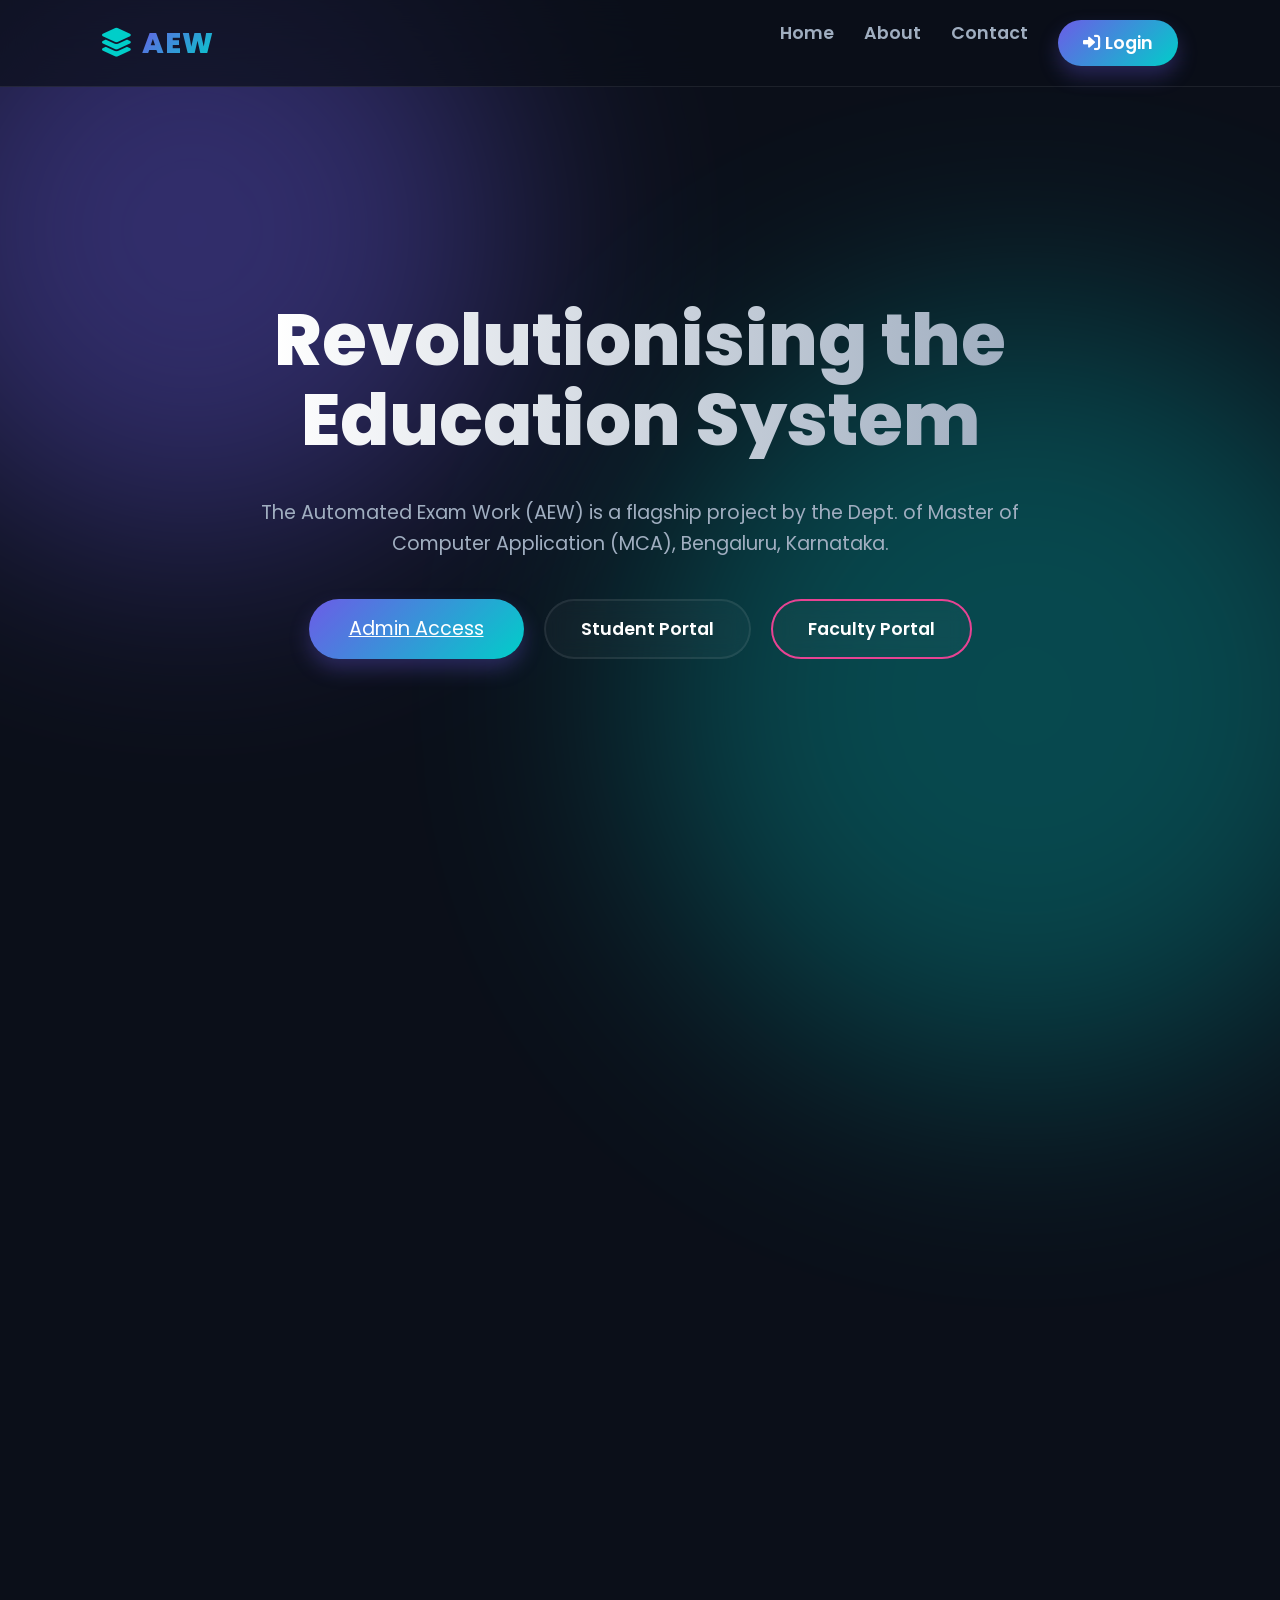
<file: templates/index.html>
<!DOCTYPE html>
<html lang="en">
<head>
    <meta charset="UTF-8">
    <meta name="viewport" content="width=device-width, initial-scale=1.0">
    <title>AEW | Automated Exam Work</title>
    <link href="https://fonts.googleapis.com/css2?family=Poppins:wght@300;400;600;800&display=swap" rel="stylesheet">
    <link rel="stylesheet" href="https://cdnjs.cloudflare.com/ajax/libs/font-awesome/6.0.0/css/all.min.css">
    
    <link href="https://unpkg.com/aos@2.3.1/dist/aos.css" rel="stylesheet">
    
    <style>
        /* --- RESET & PREMIUM DARK THEME --- */
        :root {
            --bg-color: #0b0f19;
            --primary: #6c5ce7;
            --secondary: #00cec9;
            --text-main: #ffffff;
            --text-muted: #a0aec0;
            --glass-bg: rgba(255, 255, 255, 0.03);
            --glass-border: rgba(255, 255, 255, 0.08);
        }
        body {
            margin: 0; font-family: 'Poppins', sans-serif;
            background-color: var(--bg-color); color: var(--text-main);
            overflow-x: hidden;
        }

        /* --- TACTILE CLICK EFFECTS --- */
        a, button { transition: transform 0.1s ease, filter 0.3s ease; }
        a:active, button:active { transform: scale(0.92) !important; }

        /* --- FLOATING AMBIENT ORBS --- */
        .ambient-orb {
            position: absolute; border-radius: 50%; filter: blur(120px); z-index: -1;
            animation: floatOrb 15s infinite alternate ease-in-out;
        }
        .orb-1 { top: -10%; left: -10%; width: 50vw; height: 50vw; background: var(--primary); opacity: 0.4; }
        .orb-2 { bottom: -20%; right: -10%; width: 60vw; height: 60vw; background: var(--secondary); opacity: 0.3; animation-delay: -5s; }
        @keyframes floatOrb {
            0% { transform: translate(0, 0) scale(1); }
            100% { transform: translate(50px, 100px) scale(1.2); }
        }

        /* --- NAVBAR --- */
        nav {
            display: flex; justify-content: space-between; align-items: center;
            padding: 20px 8%; background: rgba(11, 15, 25, 0.7);
            backdrop-filter: blur(20px); -webkit-backdrop-filter: blur(20px);
            position: fixed; top: 0; width: 100%; box-sizing: border-box; z-index: 1000;
            border-bottom: 1px solid var(--glass-border);
        }
        .logo { font-size: 1.8em; font-weight: 800; letter-spacing: 1px; display: flex; align-items: center; gap: 10px;}
        .logo span { background: linear-gradient(135deg, var(--primary), var(--secondary)); -webkit-background-clip: text; color: transparent; }
        .nav-links { display: flex; gap: 30px; }
        .nav-links a { color: var(--text-muted); text-decoration: none; font-weight: 600; font-size: 1.1em; transition: 0.3s; }
        .nav-links a:hover { color: var(--text-main); text-shadow: 0 0 10px rgba(255,255,255,0.5); }
        
        .btn-login {
            background: linear-gradient(135deg, var(--primary), var(--secondary));
            color: white !important; padding: 10px 25px; border-radius: 30px;
            box-shadow: 0 10px 20px rgba(108, 92, 231, 0.3);
        }
        .btn-login:hover { filter: brightness(1.2); transform: translateY(-3px); }

        /* --- HERO SECTION --- */
        .hero {
            height: 100vh; display: flex; flex-direction: column;
            justify-content: center; align-items: center; text-align: center;
            padding: 0 10%; position: relative;
        }
        .hero h1 {
            font-size: 4.5em; font-weight: 800; margin-bottom: 20px; line-height: 1.1;
            background: linear-gradient(to right, #ffffff, #a0aec0);
            -webkit-background-clip: text; color: transparent;
        }
        .hero p {
            font-size: 1.2em; color: var(--text-muted); max-width: 800px;
            margin-bottom: 40px; line-height: 1.6;
        }
        .hero-buttons { display: flex; gap: 20px; justify-content: center; flex-wrap: wrap; }
        
        .btn-outline {
            border: 2px solid var(--glass-border); background: var(--glass-bg);
            color: white; padding: 15px 35px; border-radius: 30px; text-decoration: none;
            font-size: 1.1em; font-weight: 600; backdrop-filter: blur(10px); transition: 0.3s;
        }
        .btn-outline:hover { background: rgba(255,255,255,0.1); border-color: white !important; }

        /* --- ABOUT CARD --- */
        .section-about { padding: 100px 10%; }
        .glass-card {
            background: var(--glass-bg); backdrop-filter: blur(30px);
            border: 1px solid var(--glass-border); border-radius: 24px;
            padding: 60px; box-shadow: 0 30px 60px rgba(0,0,0,0.4);
            transition: transform 0.5s cubic-bezier(0.175, 0.885, 0.32, 1.275);
        }
        .glass-card:hover { transform: translateY(-10px); border-color: rgba(255,255,255,0.2); }
        .glass-card h2 { font-size: 2.5em; margin-top: 0; color: var(--secondary); display: flex; align-items: center; gap: 15px; }
        .glass-card p { font-size: 1.15em; line-height: 1.8; color: var(--text-muted); }

        /* --- STATS SECTION --- */
        .stats-grid {
            display: grid; grid-template-columns: repeat(3, 1fr); gap: 30px;
            padding: 0 10% 100px;
        }
        .stat-box {
            background: linear-gradient(180deg, rgba(255,255,255,0.05) 0%, rgba(255,255,255,0) 100%);
            border: 1px solid var(--glass-border); border-radius: 20px;
            padding: 40px; text-align: center; border-top: 3px solid var(--primary);
            transition: 0.4s;
        }
        .stat-box:hover { transform: translateY(-15px); background: rgba(255,255,255,0.08); }
        .stat-box h3 {
            font-size: 3.5em; margin: 0;
            background: linear-gradient(to right, var(--secondary), var(--primary));
            -webkit-background-clip: text; color: transparent;
        }
        .stat-box p { font-size: 1.2em; color: var(--text-muted); margin-top: 10px; font-weight: 600; text-transform: uppercase; letter-spacing: 2px;}

        /* --- AFFILIATED UNIVERSITIES --- */
        .affiliated-section { padding: 50px 0; border-top: 1px solid var(--glass-border); border-bottom: 1px solid var(--glass-border); background: rgba(0,0,0,0.3); text-align: center; overflow: hidden; }
        .affiliated-section h4 { color: var(--text-muted); text-transform: uppercase; letter-spacing: 3px; margin-bottom: 30px; font-size: 1em; }
        .marquee-container { width: 100%; white-space: nowrap; overflow: hidden; display: flex; }
        .marquee-content { display: flex; gap: 80px; animation: scrollMarquee 20s linear infinite; padding-left: 80px;}
        .uni-tag { font-size: 1.5em; font-weight: 800; color: rgba(255,255,255,0.4); display: flex; align-items: center; gap: 10px; transition: 0.3s; }
        .uni-tag:hover { color: white; transform: scale(1.1); }
        @keyframes scrollMarquee { 0% { transform: translateX(0); } 100% { transform: translateX(-100%); } }


        .footer { 
            position: fixed; 
            bottom: 0; 
            left: 0;
            width: 100%; 
            background: rgba(11, 15, 25, 0.85); 
            backdrop-filter: blur(20px); 
            -webkit-backdrop-filter: blur(20px);
            border-top: 1px solid rgba(255, 255, 255, 0.08); 
            padding: 15px 0; 
            text-align: center; 
            z-index: 1000; 
            display: flex; 
            flex-direction: column; 
            gap: 6px;
        }
        .footer-contact { font-size: 0.95em; color: #ffffff; }
        .footer-contact a { color: #00cec9; text-decoration: none; font-weight: 600;}
        .footer-contact a:hover { text-decoration: underline; }
        .footer-copy { font-size: 0.85em; color: rgba(255,255,255,0.5); letter-spacing: 0.5px;}
        
        /* This ensures your main content doesn't get hidden behind the footer */
        body { padding-bottom: 80px; }
    </style>
</head>
<body>

    <div class="ambient-orb orb-1"></div>
    <div class="ambient-orb orb-2"></div>

    <nav>
        <div class="logo"><i class="fas fa-layer-group" style="color: var(--secondary);"></i> <span>AEW</span></div>
        <div class="nav-links">
            <a href="#home">Home</a>
            <a href="#about">About</a>
            <a href="#contact">Contact</a>
            <a href="/login_page" class="btn-login"><i class="fas fa-sign-in-alt"></i> Login</a>
        </div>
    </nav>

    <section class="hero" id="home">
        <h1 data-aos="fade-down" data-aos-duration="1000">Revolutionising the<br>Education System</h1>
        <p data-aos="fade-up" data-aos-duration="1000" data-aos-delay="200">The Automated Exam Work (AEW) is a flagship project by the Dept. of Master of Computer Application (MCA), Bengaluru, Karnataka.</p>
        
        <div class="hero-buttons" data-aos="fade-up" data-aos-duration="1000" data-aos-delay="400">
            <a href="/login_page" class="btn-login" style="font-size: 1.2em; padding: 15px 40px;">Admin Access</a>
            <a href="/student_login" class="btn-outline">Student Portal</a>
            <a href="/faculty_login" class="btn-outline" style="border-color: #e84393;">Faculty Portal</a>
        </div>
    </section>

    <section class="section-about" id="about">
        <div class="glass-card" data-aos="fade-right" data-aos-duration="1000">
            <h2><i class="fas fa-info-circle"></i> About AEW</h2>
            <p>
                <strong>Automated Exam Work (AEW)</strong> is a flagship project by the Dept. of Master of Computer Application (MCA) to make exam organizations easier for colleges. This system solves these problems by using smart algorithms. 
            </p>
            <p>
                The admin only needs to upload the student list and available classrooms. The system arranges seating, making sure that nearby students do not have the same subject. It also quickly generates reports like seating plans, attendance sheets, and invigilation of duty lists. By using this application, colleges can conduct exams smoothly with fewer mistakes and less workload for staff.
            </p>
        </div>
    </section>

    <section class="stats-grid">
        <div class="stat-box" data-aos="zoom-in" data-aos-duration="800">
            <h3>30+</h3>
            <p><i class="fas fa-user-graduate"></i> Students</p>
        </div>
        <div class="stat-box" style="border-top-color: var(--secondary);" data-aos="zoom-in" data-aos-duration="800" data-aos-delay="200">
            <h3>21+</h3>
            <p><i class="fas fa-chalkboard-teacher"></i> Faculty</p>
        </div>
        <div class="stat-box" style="border-top-color: #e84393;" data-aos="zoom-in" data-aos-duration="800" data-aos-delay="400">
            <h3>3+</h3>
            <p><i class="fas fa-university"></i> Colleges</p>
        </div>
    </section>

    <section class="affiliated-section" data-aos="fade-up" data-aos-duration="1000">
        <h4>Affiliated Universities</h4>
        <div class="marquee-container">
            <div class="marquee-content">
                <div class="uni-tag"><i class="fas fa-shield-alt"></i> CIMS</div>
                <div class="uni-tag"><i class="fas fa-landmark"></i> CICMS </div>
                <div class="uni-tag"><i class="fas fa-book-reader"></i> MCA Dept</div> 
            </div>
            <div class="marquee-content">
                <div class="uni-tag"><i class="fas fa-shield-alt"></i>CIMS</div>
                <div class="uni-tag"><i class="fas fa-landmark"></i> CICMS</div>
                <div class="uni-tag"><i class="fas fa-book-reader"></i> MCA Dept</div> 
            </div>
        </div>
    </section>
   <section class="section-about" id="contact">
        <div class="glass-card" data-aos="fade-right" data-aos-duration="1000">
                <h2><i class="fas fa-info-circle"></i> Contact Details</h2>
    <footer class="footer">
        <div class="footer-contact">
            <i class="fas fa-envelope" style="color: #6c5ce7;"></i> Admin Contact-1: <a href="mailto:ashithsanjayrao1@gmail.com">ashithsanjayrao1@gmail.com</a>
        </div>
        <div class="footer-contact">
            <i class="fas fa-envelope" style="color: #6c5ce7;"></i> Admin Contact-2: <a href="mailto:officalinternet69@gmail.com">officalinternet69@gmail.com</a>
        </div>
        <div class="footer-copy">
            &copy; 2026 Automated Exam Work (AEW). 
        </div>
    </footer>
    </section>
    <script src="https://unpkg.com/aos@2.3.1/dist/aos.js"></script>
    <script>
        AOS.init({
            once: false,  
            offset: 100, 
        });
    </script>
</body>
</html>
</file>
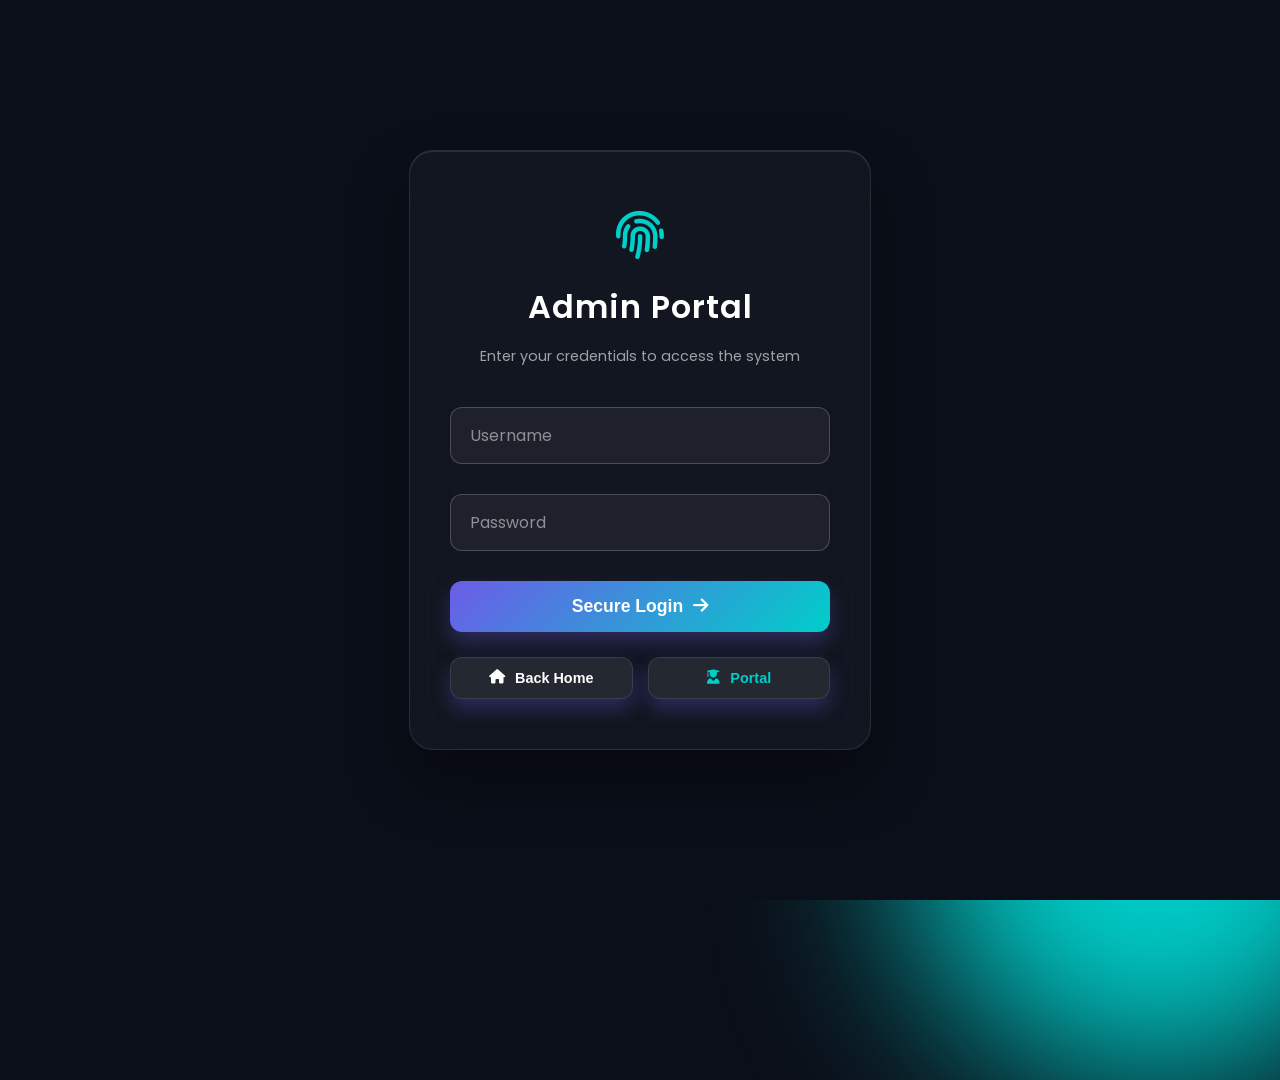
<file: templates/login.html>
<!DOCTYPE html>
<html lang="en">
<head>
    <meta charset="UTF-8">
    <meta name="viewport" content="width=device-width, initial-scale=1.0">
    <title>Admin Login | Premium Portal</title>
    <link rel="stylesheet" href="https://cdnjs.cloudflare.com/ajax/libs/font-awesome/6.0.0/css/all.min.css">
    <link href="https://fonts.googleapis.com/css2?family=Poppins:wght@300;400;600&display=swap" rel="stylesheet">
    <style>
        /* --- RESET & BACKGROUND --- */
        body, html {
            margin: 0; padding: 0;
            height: 100%; width: 100%;
            font-family: 'Poppins', sans-serif;
            background-color: #0b0f19; 
            overflow: hidden;
            display: flex;
            justify-content: center;
            align-items: center;
        }

        /* --- TACTILE CLICK "POP" EFFECTS --- */
        button {
            transition: transform 0.1s cubic-bezier(0.4, 0, 0.2, 1), box-shadow 0.1s !important;
        }
        button:active {
            transform: scale(0.92) !important; 
            box-shadow: 0 5px 10px rgba(0,0,0,0.3) !important; 
        }
        .input-group input:focus {
            transform: scale(1.02); 
        }

        /* --- ANIMATED AURORA BACKGROUND --- */
        .bg-shapes {
            position: absolute;
            top: 0; left: 0; width: 100%; height: 100%;
            z-index: -1;
            filter: blur(90px);
        }
        .shape {
            position: absolute;
            border-radius: 50%;
            animation: float 12s infinite alternate ease-in-out;
        }
        .shape1 {
            width: 400px; height: 400px;
            background: #6c5ce7;
            top: -10%; left: -10%;
            animation-delay: 0s;
        }
        .shape2 {
            width: 500px; height: 500px;
            background: #00cec9;
            bottom: -20%; right: -10%;
            animation-delay: -3s;
        }
        .shape3 {
            width: 300px; height: 300px;
            background: #e84393;
            top: 40%; left: 40%;
            animation-delay: -6s;
        }

        @keyframes float {
            0% { transform: translate(0, 0) scale(1); }
            100% { transform: translate(50px, 50px) scale(1.2); }
        }

        /* --- GLASSMORPHISM CARD --- */
        .login-card {
            background: rgba(255, 255, 255, 0.03);
            backdrop-filter: blur(25px);
            -webkit-backdrop-filter: blur(25px);
            border: 1px solid rgba(255, 255, 255, 0.1);
            border-radius: 24px;
            padding: 50px 40px;
            width: 380px;
            box-shadow: 0 30px 60px rgba(0, 0, 0, 0.4), inset 0 1px 0 rgba(255, 255, 255, 0.1);
            animation: slideUpFade 1s cubic-bezier(0.16, 1, 0.3, 1) forwards;
            opacity: 0;
            transform: translateY(40px);
            text-align: center;
        }

        @keyframes slideUpFade {
            to { opacity: 1; transform: translateY(0); }
        }

        /* --- CARD CONTENT --- */
        .login-card h2 {
            color: #ffffff;
            font-size: 2em;
            margin-bottom: 10px;
            margin-top: 0;
            font-weight: 600;
            letter-spacing: 1px;
        }
        .login-card p {
            color: rgba(255, 255, 255, 0.6);
            font-size: 0.9em;
            margin-bottom: 40px;
        }

        /* --- FLOATING LABEL INPUTS --- */
        .input-group {
            position: relative;
            margin-bottom: 30px;
            text-align: left;
        }
        .input-group input {
            width: 100%;
            padding: 15px 20px;
            background: rgba(255, 255, 255, 0.05);
            border: 1px solid rgba(255, 255, 255, 0.2);
            border-radius: 12px;
            color: white;
            font-size: 1em;
            font-family: inherit;
            outline: none;
            transition: all 0.3s ease;
            box-sizing: border-box;
        }
        .input-group label {
            position: absolute;
            top: 50%;
            left: 20px;
            transform: translateY(-50%);
            color: rgba(255, 255, 255, 0.5);
            pointer-events: none;
            transition: all 0.3s ease;
            font-size: 1em;
        }

        .input-group input:focus, 
        .input-group input:valid {
            border-color: #00cec9;
            background: rgba(255, 255, 255, 0.08);
            box-shadow: 0 0 15px rgba(0, 206, 201, 0.2);
        }
        .input-group input:focus ~ label, 
        .input-group input:valid ~ label {
            top: -10px;
            left: 15px;
            font-size: 0.8em;
            color: #00cec9;
            background: #0b0f19; 
            padding: 0 5px;
            border-radius: 4px;
        }

        /* --- GLOWING BUTTON --- */
        .btn-submit {
            width: 100%;
            padding: 15px;
            background: linear-gradient(135deg, #6c5ce7, #00cec9);
            border: none;
            border-radius: 12px;
            color: white;
            font-size: 1.1em;
            font-weight: 600;
            cursor: pointer;
            transition: all 0.4s ease;
            box-shadow: 0 10px 20px rgba(108, 92, 231, 0.3);
            display: flex;
            justify-content: center;
            align-items: center;
            gap: 10px;
            margin-top: 10px;
        }
        .btn-submit:hover {
            box-shadow: 0 15px 25px rgba(0, 206, 201, 0.5);
            filter: brightness(1.1);
        }
    </style>
</head>
<body>

    <div class="bg-shapes">
        <div class="shape shape1"></div>
        <div class="shape shape2"></div>
        <div class="shape shape3"></div>
    </div>

    <div class="login-card">
        <div style="font-size: 3em; color: #00cec9; margin-bottom: 10px;">
            <i class="fas fa-fingerprint"></i>
        </div>
        <h2>Admin Portal</h2>
        <p>Enter your credentials to access the system</p>

        <form action="/login" method="POST">
            <div class="input-group">
                <input type="text" name="username" required autocomplete="off">
                <label>Username</label>
            </div>
            <div class="input-group">
                <input type="password" name="password" required autocomplete="off">
                <label>Password</label>
            </div>
            <button type="submit" class="btn-submit">
                Secure Login <i class="fas fa-arrow-right"></i>
            </button>
        </form>

        <div style="display: flex; gap: 15px; margin-top: 25px;">
            <a href="/" style="text-decoration: none; flex: 1;">
                <button type="button" class="btn-submit" style="background: rgba(255,255,255,0.08); color: #ffffff; border: 1px solid rgba(255,255,255,0.1); font-size: 0.9em; padding: 12px; margin-top: 0;">
                    <i class="fas fa-home"></i> Back Home
                </button>
            </a>
            <a href="/student_login" style="text-decoration: none; flex: 1;">
                <button type="button" class="btn-submit" style="background: rgba(255,255,255,0.08); color: #00cec9; border: 1px solid rgba(255,255,255,0.1); font-size: 0.9em; padding: 12px; margin-top: 0;">
                    <i class="fas fa-user-graduate"></i> Portal
                </button>
            </a>
        </div>
    </div>

</body>
</html>
</file>
